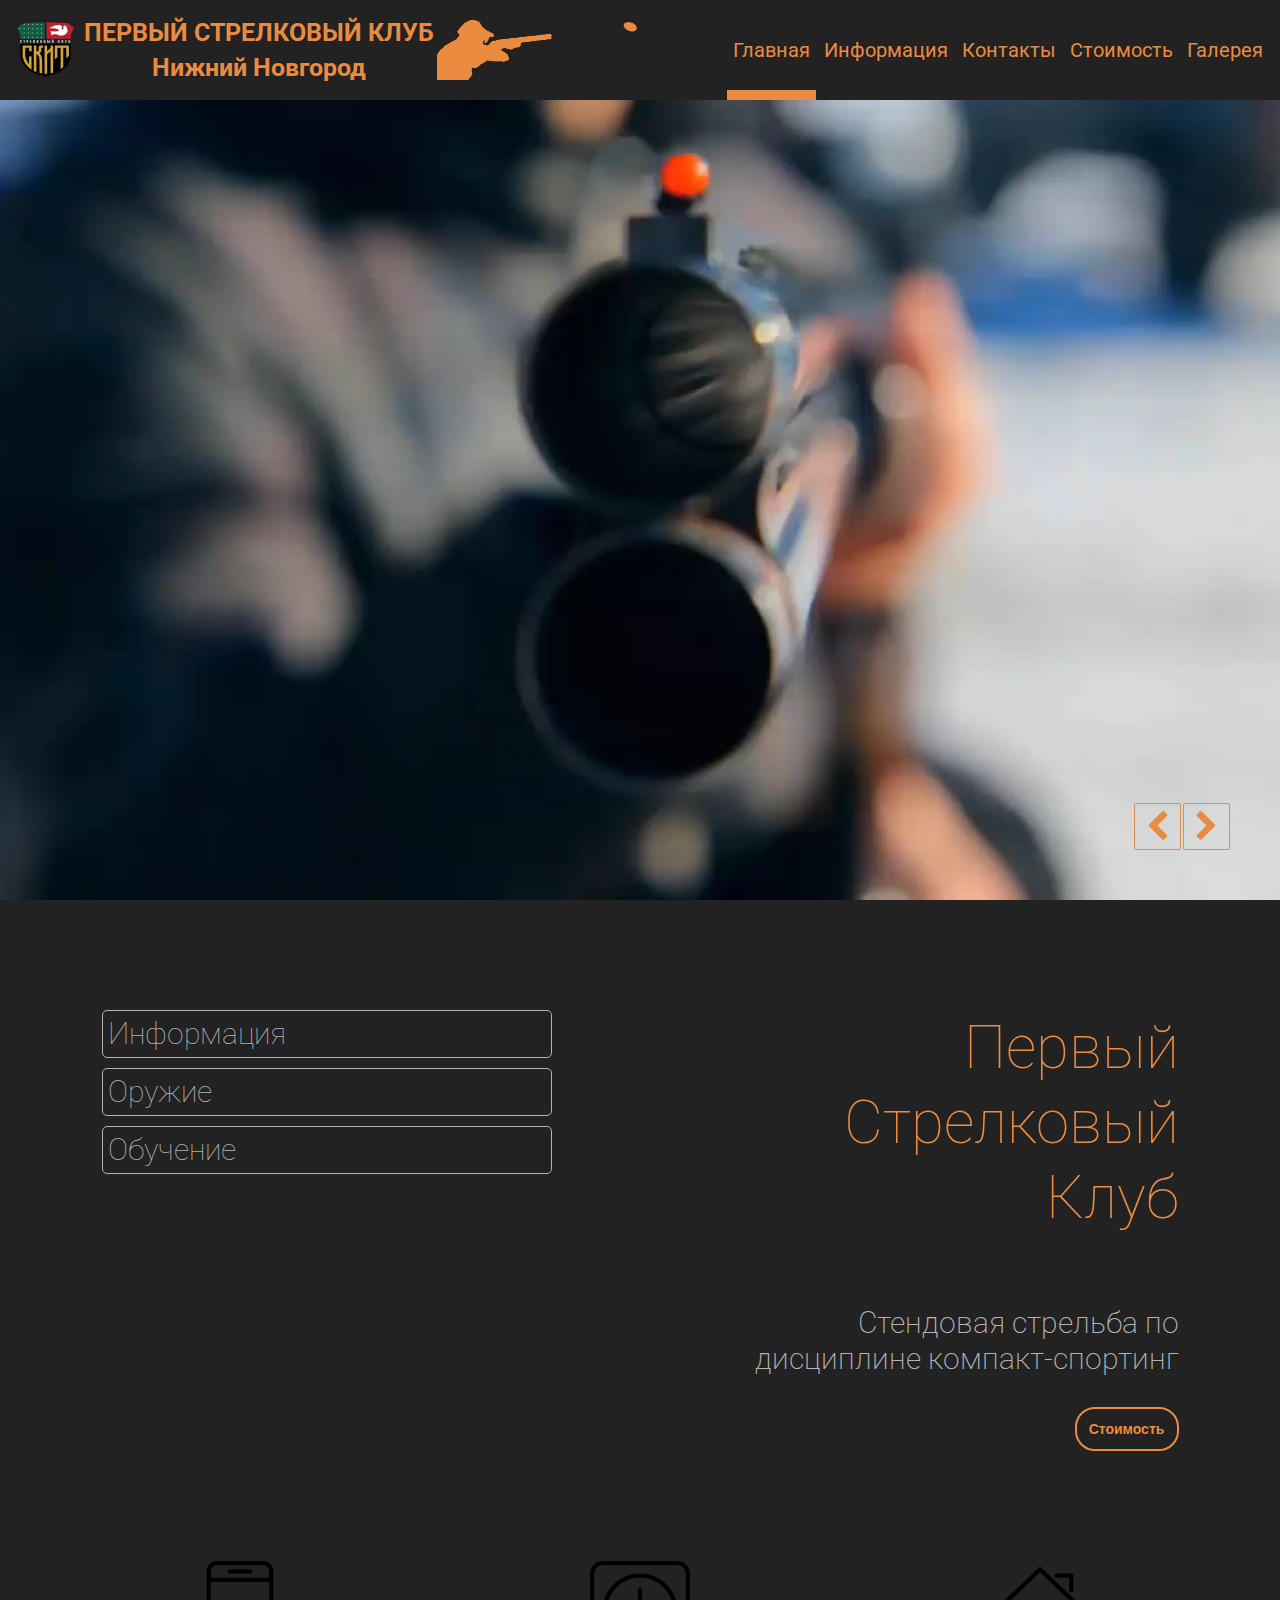
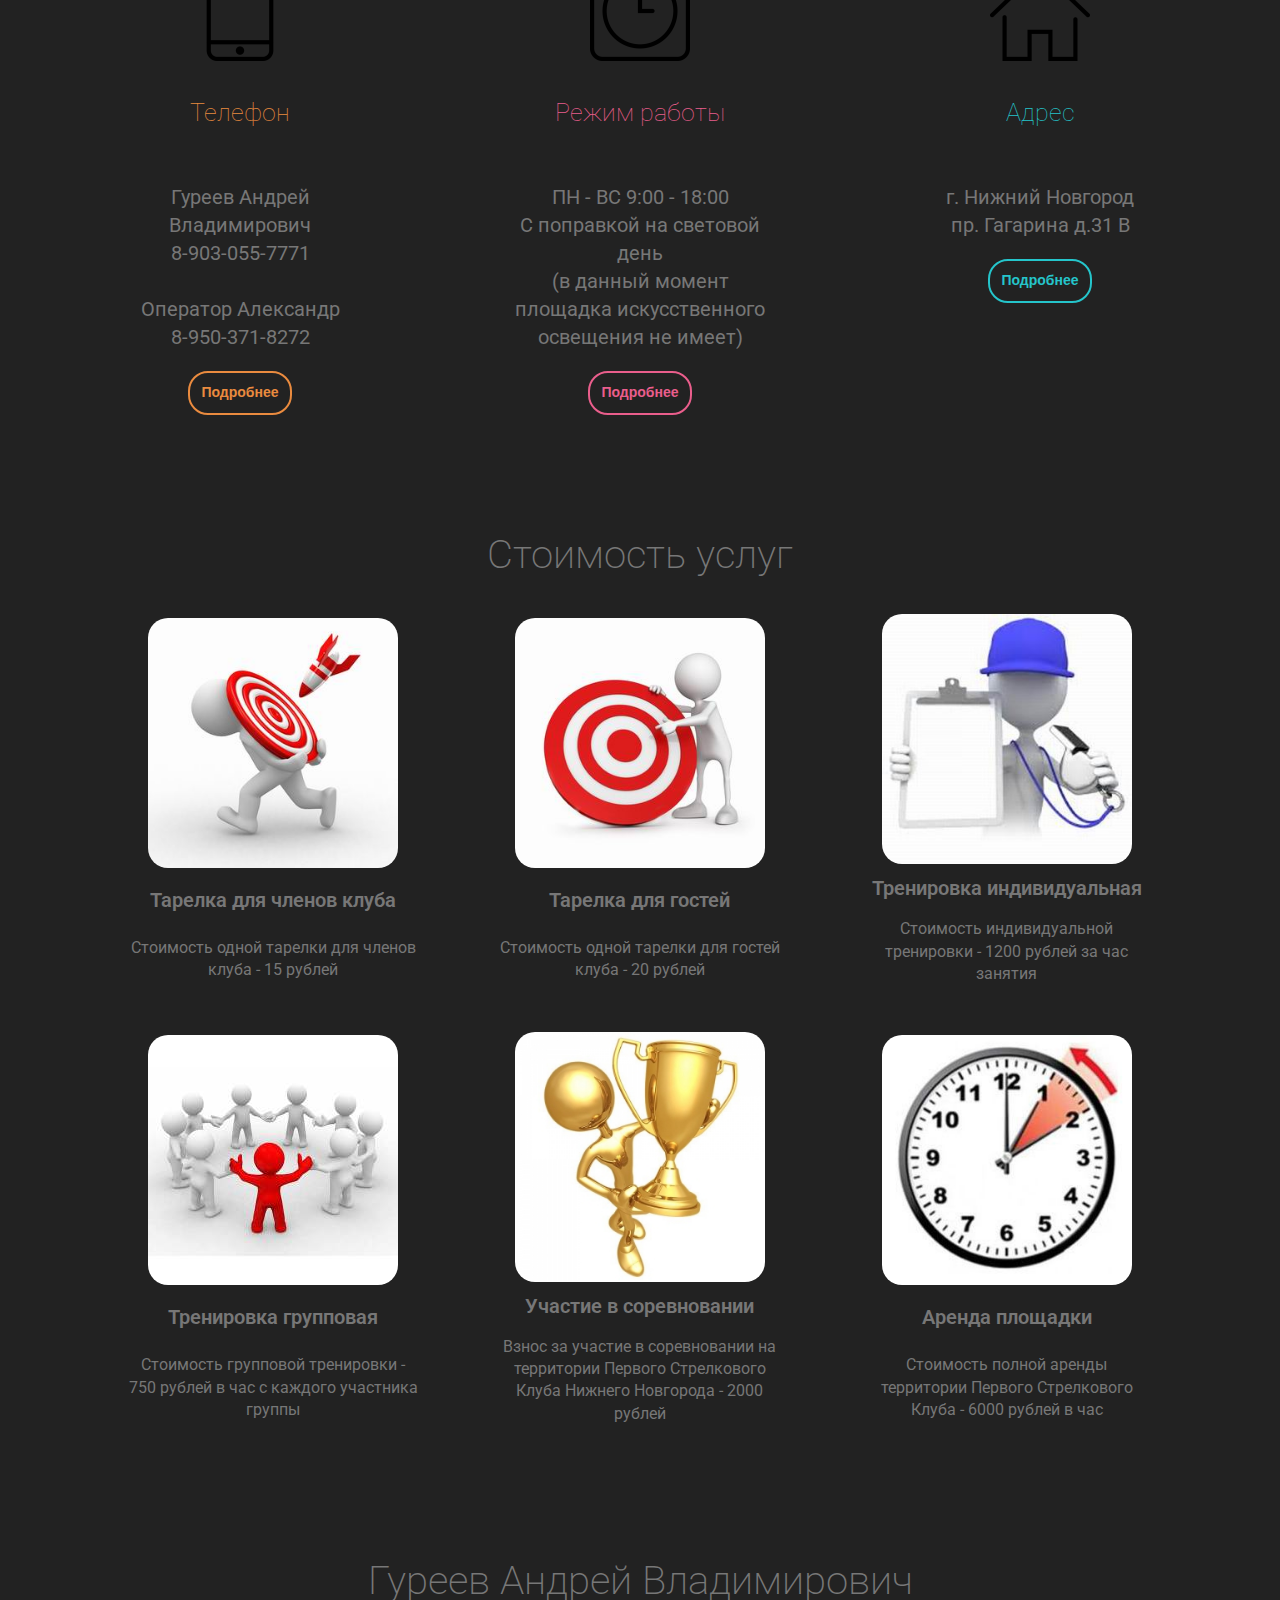
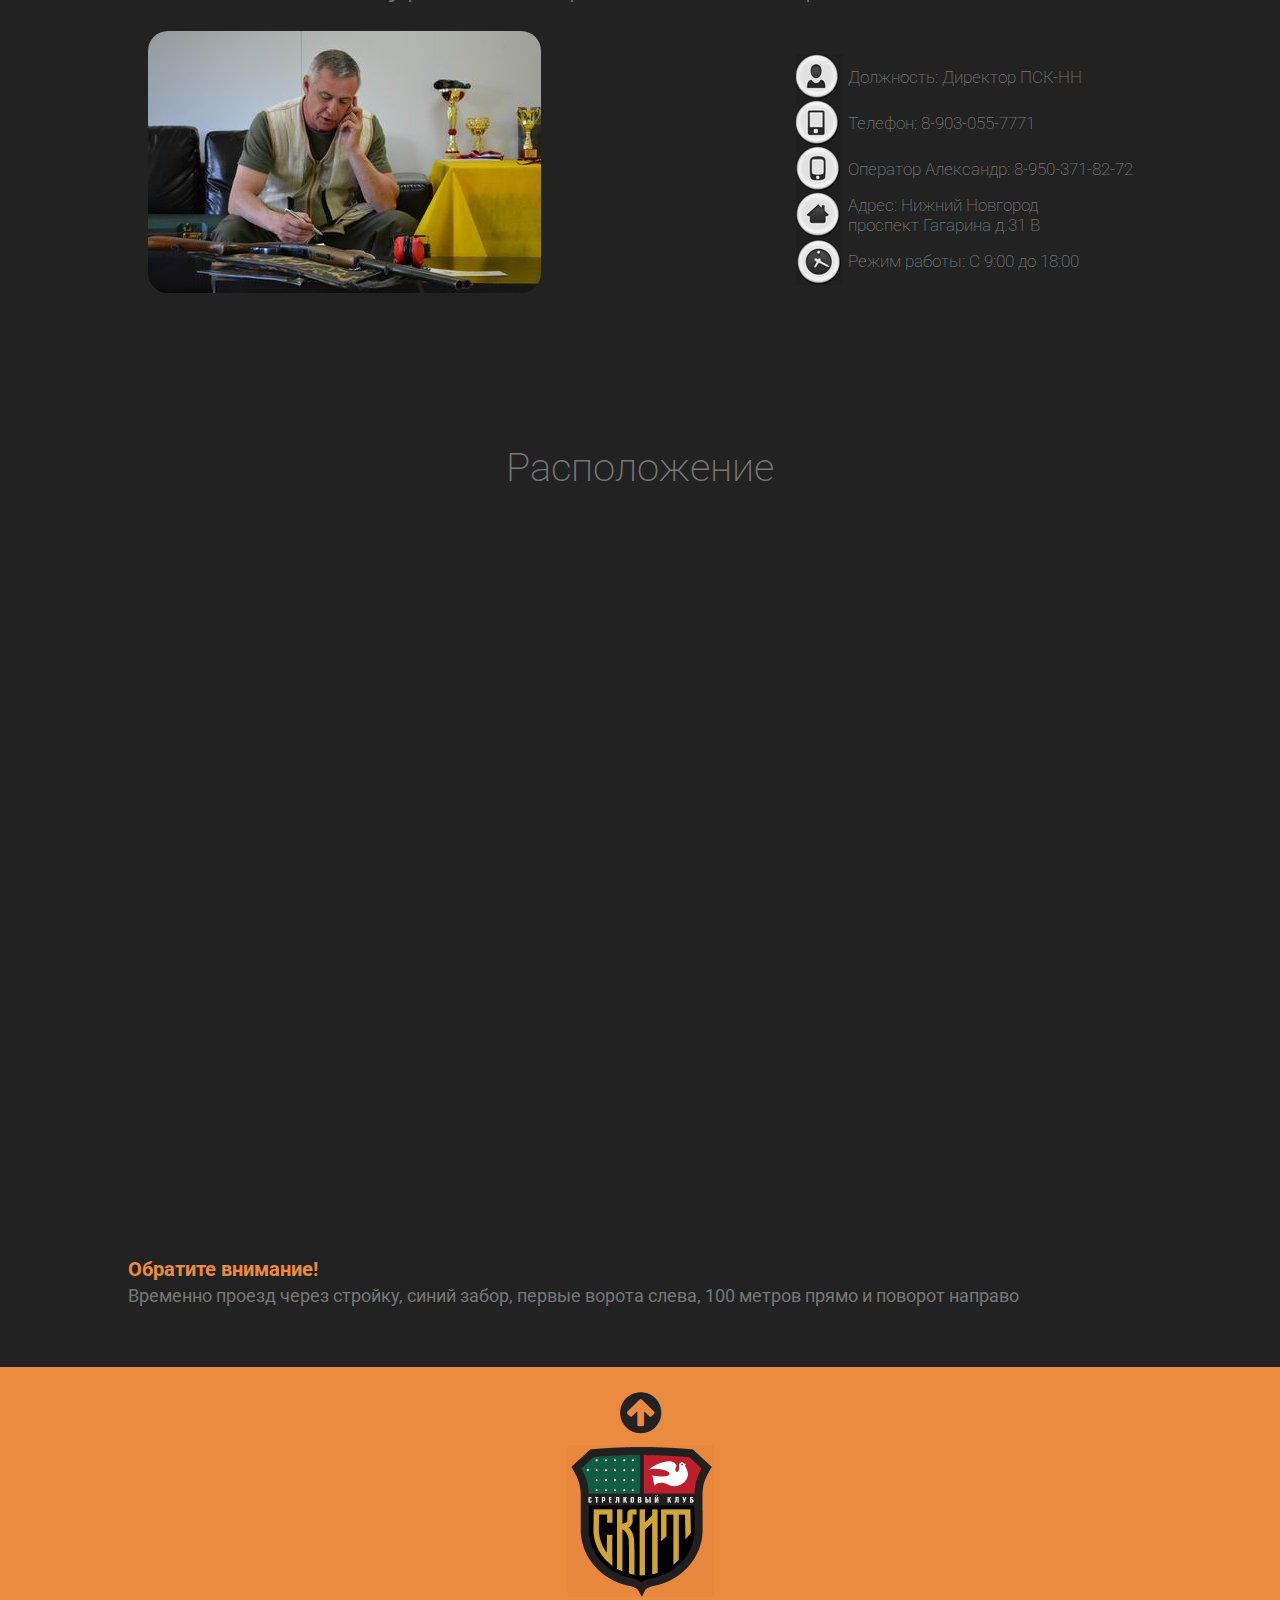
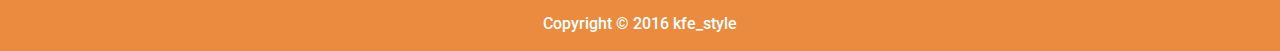
<file: index.html>
<!doctype html>
<html class="no-js" lang="">
    <head>
        <meta charset="utf-8">
        <meta http-equiv="x-ua-compatible" content="ie=edge">
        <title>Первый Стрелковый Клуб</title>
        <meta name="description" content="Первый Стрелковый Клуб Нижнего Новгорода в дисциплине компакт-спортинг">
        <meta name="viewport" content="width=device-width, initial-scale=1">
        <meta name="Keywords" content="стрелок, стрелковый, клуб, скит, нижний новгород, skeet, shoot, club, цены, price, компакт-спортинг">

        <link rel="apple-touch-icon" href="apple-icon-180x180.png">
        <link rel="icon" type="image/png" sizes="32x32" href="favicon-32x32.png">
        <!-- Place favicon.ico in the root directory -->

        <link rel="stylesheet" href="css/normalize-min.css">
        <link rel="stylesheet" href="css/main.css">
        <link href='https://fonts.googleapis.com/css?family=Roboto:400,100italic,300,300italic,700,500,400italic&subset=latin,cyrillic' rel='stylesheet' type='text/css'>
        <link rel="stylesheet" href="font-awesome/css/font-awesome.min.css">
        <script src="js/vendor/modernizr-2.8.3.min.js"></script>
<!--        <script src="http://ajax.googleapis.com/ajax/libs/jquery/1/jquery.min.js"></script>-->
    </head>
    <body>
        <!--[if lt IE 8]>
            <p class="browserupgrade">You are using an <strong>outdated</strong> browser. Please <a href="http://browsehappy.com/">upgrade your browser</a> to improve your experience.</p>
        <![endif]-->
        <div class="main-container">
            <div id="cont-left" class="main-container__left">
                <header class="header__container">
                    <div class="header__logo">
                        <a class="header__logo-logo" href="#"><img src="img/header/header-logo.png" width="70" height="65"></a>
                        <a class="header__logo-title" href="#">
                            <p class="header__logo-title-text">ПЕРВЫЙ СТРЕЛКОВЫЙ КЛУБ <br> Нижний Новгород</p>
                        </a>
                        <a class="header__logo-shooter" href="#"><img src="img/header/header-shhoter.png" width="115" height="60"></a>
                        <a class="header__logo-fire" href="#"><img src="img/header/header-fire.png" width="86" height="60"></a>
                    </div>
                    <nav class="header__navbar" id='menu'>
                        <a class="header__navbar-item header__navbar-item_active" href="#">
                        <i id="js-nav-button" class="fa fa-bars js-flip" aria-hidden="true"></i>
                        </a>
                        <a class="header__navbar-item header__navbar-item_active" href="#">Главная</a>
                        <a class="header__navbar-item" href="#information">Информация</a>
                        <a class="header__navbar-item" href="#contacts">Контакты</a>
                        <a class="header__navbar-item" href="#price">Стоимость</a>
                        <a class="header__navbar-item" href='' id='js-index-to-gallery'>Галерея</a>
                    </nav>
                </header>
                <div class="mainpage">
                    <div class="mainpage__slide">
						<video autoplay loop class="mainpage__slide-item  mainpage__slide-item-1 mainpage__slide-item_active js-slider-count" src="video/Video_MainPage.mp4" type="video/mp4">
						</video>
						<div class="mainpage__slide-item mainpage__slide-item-2 js-slider-count">
						</div>
						<div class="mainpage__slide-item mainpage__slide-item-3 js-slider-count"></div>
						<div class="mainpage__slide-item mainpage__slide-item-4 js-slider-count"></div>
						<div class="mainpage__slide-item mainpage__slide-item-5 js-slider-count"></div>
						<div class="mainpage__slide-item mainpage__slide-item-6 js-slider-count"></div>
<!--						<div class="mainpage__slide-item mainpage__slide-item_mobile"></div>-->
						<div class="mainpage__buttons">
							<div class="mainpage__buttons-container">
								<div class="mainpage__buttons-item js-previous">
									<i class="fa fa-chevron-left fa-2x" aria-hidden="true"></i>
								</div>
								<div class="mainpage__buttons-item js-next">
									<i class="fa fa-chevron-right fa-2x" aria-hidden="true"></i>
								</div>
							</div>

						</div>
                    </div>
                </div>
            </div>
            <div id="cont-right" class="main-container__right">
                <a class="main-container__right-item main-container__right-item_active" href="#">Главная</a>
                <a class="main-container__right-item" href="#information">Информация</a>
                <a class="main-container__right-item" href="#contacts">Контакты</a>
                <a class="main-container__right-item" href="#price">Стоимость</a>
                <a class="main-container__right-item" href="" id='js-index-to-gallery-right'>Галерея</a>
            </div>
        </div>

        <div class="line"></div>

        <section class="information" id="information">
            <div class="information__container">
            <div class="information__box">
                <h3 class="information__button" id="js-information-1">Информация</h3>
                <div class="information__wrapper">
                    <p class="information__wrapper-text">
                        <img class="information__wrapper-image" src="img/information/information-plate.png" width="160">
                        Площадка <b>Первого Стрелкового Клуба</b> оборудована 11 автоматическими метательными машинками, позволяющими настроить большое количество вариантов полетов мишеней.<br><br><span class="information__wrapper-text_warning">Внимание!</span> <b>Первый Спортивный Клуб</b> <span class="information__wrapper-text_warning">НЕ</span> предоставляет услуги по аренде оружия и продаже патронов.
                    </p>
                </div>
            </div>
            <div class="information__box">
                <h3 class="information__button" id="js-information-2">Оружие</h3>
                <div class="information__wrapper">
                    <p class="information__wrapper-text">
                        <img class="information__wrapper-image" src="img/information/information-patron.jpg" width="160">
                        Стрельба производится из гладкоствольного оружия:<br> - <b>Калибр</b> не более <b>12</b>;<br>- <b>Cпортивные патроны</b> с номером дроби не более <b>7.5</b>;<br> - <b>Навеска</b> дроби не более <b>28 грамм</b>;
                    </p>
                </div>
            </div>
            <div class="information__box">
                <h3 class="information__button" id="js-information-3">Обучение</h3>
                <div class="information__wrapper">
                    <p class="information__wrapper-text">
                        <img class="information__wrapper-image" src="img/information/information-learn.jpg" width="160">
                        Обучение стрельбе производится по двум программам:<br>- Спортивная стрельба;<br>- Повышение квалификации охотников;
                    </p>
                </div>
            </div>
            </div>
            <div id='price-information' class="information__header">
                <h1 class="information__name">Первый<br> Стрелковый<br> Клуб</h1>
                <p class="information__text">Cтендовая стрельба по<br> дисциплине компакт-спортинг</p>
                <a class="contacts__button contacts__button_orange" href="#price">Стоимость</a>

            </div>
        </section>

        <div class="line"></div>

        <section class="contacts" id="contacts">
            <div class="contacts__item" id='js-director-1'>
                <img class="contacts__image" src="img/contacts/contacts-tele.png" width="100" height="100">
                <h4 class="contacts__name contacts__name_orange">Телефон</h4>
                <p class="contacts__text">Гуреев Андрей Владимирович<br> 8-903-055-7771 <br><br>Оператор Александр<br> 8-950-371-8272</p>
                <a class="contacts__button contacts__button_orange" href="#director">Подробнее</a>
            </div>
            <div class="contacts__item" id='js-director-2'>
                <img class="contacts__image" src="img/contacts/contacts-timejob.png" width="100" height="100">
                <h4 class="contacts__name contacts__name_pink">Режим работы</h4>
                <p class="contacts__text">ПН - ВС   9:00 - 18:00<br> С поправкой на световой день<br> (в данный момент площадка искусственного освещения  не имеет)</p>
                <a class="contacts__button contacts__button_pink" href="#director">Подробнее</a>
            </div>
            <div class="contacts__item" id='js-map'>
                <img class="contacts__image" src="img/contacts/contacts-adress.png" width="100" height="100">
                <h4 class="contacts__name contacts__name_blue">Адрес</h4>
                <p class="contacts__text">г. Нижний Новгород<br> пр. Гагарина д.31 В</p>
                <a class="contacts__button contacts__button_blue" href="#map">Подробнее</a>
            </div>
        </section>

        <div class="line"></div>

        <section class="price" id="price">
            <h1 class="price__name">Стоимость услуг</h1>
            <div class="price__container">
                <div class="price__item">
                    <img class="price__item-image" src="img/price/price-plate-for-club.jpg" width="250" height="250">
                    <p class="price__item-title">Тарелка для членов клуба</p>
                    <p class="price__item-text">Стоимость одной тарелки для членов клуба - 15 рублей</p>
                </div>
                <div class="price__item">
                    <img class="price__item-image" src="img/price/price-plate.jpg" width="250" height="250">
                    <p class="price__item-title">Тарелка для гостей</p>
                    <p class="price__item-text">Стоимость одной тарелки для гостей клуба - 20 рублей</p>
                </div>
                <div class="price__item">
                    <img class="price__item-image" src="img/price/price-individual.jpg" width="250" height="250">
                    <p class="price__item-title">Тренировка индивидуальная</p>
                    <p class="price__item-text">Стоимость индивидуальной тренировки - 1200 рублей за час занятия</p>
                </div>
                <div class="price__item">
                    <img class="price__item-image" src="img/price/price-group.jpg" width="250" height="250">
                    <p class="price__item-title">Тренировка групповая</p>
                    <p class="price__item-text">Стоимость групповой тренировки - 750 рублей в час с каждого учаcтника группы</p>
                </div>
                <div class="price__item">
                    <img class="price__item-image" src="img/price/price-cup.jpg" width="250" height="250">
                    <p class="price__item-title">Участие в соревновании</p>
                    <p class="price__item-text">Взнос за участие в соревновании на территории Первого Стрелкового Клуба Нижнего Новгорода - 2000 рублей</p>
                </div>
                <div class="price__item">
                    <img class="price__item-image" src="img/price/price-rent.jpg" width="250" height="250">
                    <p class="price__item-title">Аренда площадки</p>
                    <p class="price__item-text">Стоимость полной аренды территории Первого Стрелкового Клуба - 6000 рублей в час</p>
                </div>
            </div>
        </section>

        <div class="line"></div>

        <section class="director" id="director">
            <h1 class="director__name">Гуреев Андрей Владимирович</h1>
            <div class="director__container">
                <img class="director__image" src="img/director/director-gureev.JPG">
                <div class="director__information">
                    <div class="director__information-item">
                        <div class="director__information-image-1"></div>
                        <p class="director__information-text">Должность: Директор ПСК-НН </p>
                    </div>
                    <div class="director__information-item">
                        <div class="director__information-image-2"></div>
                        <p class="director__information-text">Телефон: 8-903-055-7771</p>
                    </div>
                    <div class="director__information-item">
                        <div class="director__information-image-3"></div>
                        <p class="director__information-text">Оператор Александр: 8-950-371-82-72</p>
                    </div>
                    <div class="director__information-item">
                        <div class="director__information-image-4"></div>
                        <p class="director__information-text">Адрес: Нижний Новгород<br> проспект Гагарина д.31 В</p>
                    </div>
                    <div class="director__information-item">
                        <div class="director__information-image-5"></div>
                        <p class="director__information-text">Режим работы: С 9:00 до 18:00</p>
                    </div>
                </div>
            </div>

        </section>

        <div class="line"></div>

        <section class="map" id="map">
            <h1 class="map__name"> Расположение </h1>
            <map class="map__map">
                <script type="text/javascript" charset="utf-8" async src="https://api-maps.yandex.ru/services/constructor/1.0/js/?um=constructor%3Af43c8f4bf35355197bee37aec1b1765d84b305bed08f677b8107e02b89fa363a&amp;width=100%25&amp;height=700&amp;lang=ru_RU&amp;scroll=false&amp;apikey=4588f74b-0e6e-4d2b-aad8-8d097acf9d67"></script>
            </map>
            <p class="map__description"><span class="map__description_orange">Обратите внимание!</span><br>
                Временно проезд через стройку, синий забор, первые ворота слева, 100 метров прямо и поворот направо</p>
        </section>

        <footer class="footer">
          	<i id='footer-arrow-up' class="fa fa-arrow-circle-up fa-3x footer__up js-footer-up" aria-hidden="true"></i>
            <img class="footer__logo" src="img/footer/Logo-footer.png" width="147" height="152" alt="logo">
            <p class="footer__text">Copyright &copy; 2016 kfe_style</p>
        </footer>

        <script src="https://code.jquery.com/jquery-1.12.2.min.js"></script>
        <script>window.jQuery || document.write('<script src="js/vendor/jquery-1.12.2.min.js"><\/script>')</script>
        <script src="js/plugins.js"></script>
        <script src="js/main.js"></script>
    </body>
</html>
</file>
<file: css/main.css>
/*! HTML5 Boilerplate v5.3.0 | MIT License | https://html5boilerplate.com/ */

/*
 * What follows is the result of much research on cross-browser styling.
 * Credit left inline and big thanks to Nicolas Gallagher, Jonathan Neal,
 * Kroc Camen, and the H5BP dev community and team.
 */

/* ==========================================================================
   Base styles: opinionated defaults
   ========================================================================== */

html {
    color: #222;
	background: #222222;
    font-size: 1em;
    line-height: 1.4;
}

h1,
h2,
h3,
h4,
h5,
p {
    font-family: 'Roboto', sans-serif;
}

/*
 * Remove text-shadow in selection highlight:
 * https://twitter.com/miketaylr/status/12228805301
 *
 * These selection rule sets have to be separate.
 * Customize the background color to match your design.
 */

::-moz-selection {
    background: #b3d4fc;
    text-shadow: none;
}

::selection {
    background: #b3d4fc;
    text-shadow: none;
}

/*
 * A better looking default horizontal rule
 */

hr {
    display: block;
    height: 1px;
    border: 0;
    border-top: 1px solid #ccc;
    margin: 1em 0;
    padding: 0;
}

/*
 * Remove the gap between audio, canvas, iframes,
 * images, videos and the bottom of their containers:
 * https://github.com/h5bp/html5-boilerplate/issues/440
 */

audio,
canvas,
iframe,
img,
svg,
video {
    vertical-align: middle;
}

/*
 * Remove default fieldset styles.
 */

fieldset {
    border: 0;
    margin: 0;
    padding: 0;
}

/*
 * Allow only vertical resizing of textareas.
 */

textarea {
    resize: vertical;
}

/* ==========================================================================
   Browser Upgrade Prompt
   ========================================================================== */

.browserupgrade {
    margin: 0.2em 0;
    background: #ccc;
    color: #000;
    padding: 0.2em 0;
}

/* ==========================================================================
   Author's custom styles
   ========================================================================== */
.main-container {
    display: flex;
    width: 100%;
    height: 100vh;
/*    background: grey;*/
}

.main-container-gallery {
	display: flex;
	width: 100%;
}

.main-container__left {
    width: 100%;
/*    margin-left: -270px;*/
}

.left_flip-left {
    margin-left: -270px;
    transition: all 0.5s;
}

.left-flip-right {
    transition: all 0.5s;
    display: block !important;
}


.main-container__right {
	position: relative;
    box-sizing: border-box;
    display: none;
    width: 270px;
    background: #777777;
    height: 100vh;
    padding-top: 100px;
	z-index: 1000;
}

.main-container__right-gallery {
	height: auto;
}

.main-container__right-item {
    box-sizing: border-box;
    display: flex;
    align-items: center;
    width: 270px;
    height: 50px;
    padding-left: 20px;
    font-size: 23px;
    color: #ffffff;
    text-decoration: none;
}

.main-container__right-item:hover {
    color: #cccccc;
    background: #222222;
}

.main-container__right-item_active {
    background: #ea8b3f;
}



.header__container {
    display: -webkit-box;
    display: -webkit-flex;
    display: -ms-flexbox;
    display: flex;
    -webkit-box-pack: justify;
    -webkit-justify-content: space-between;
    -ms-flex-pack: justify;
    justify-content: space-between;
    -webkit-box-align: center;
    -webkit-align-items: center;
    -ms-flex-align: center;
    align-items: center;
    height: 100px;
    padding: 0 10px;
    background: #222222;
}

.header__logo {
    display: flex;
    align-items: center;
    justify-content: flex-start;
}

.header__logo-title {
    text-decoration: none;
}

.header__logo-title-text {
    width: 357px;
    font-size: 25px;
    color: #ea8b3f;
    font-weight: bold;
    padding: 0;
    margin: 0;
    text-align: center;
    font-family: 'Roboto', sans-serif;
}

.header__navbar {
    display: flex;
    width: 475px;
    justify-content: flex-end;
}

.header__navbar-item {
    box-sizing: border-box;
    display: flex;
    align-items: center;
    height: 100px;
    margin: 0 1px;
    padding:10px 6px;
    font-family: 'Roboto', sans-serif;
    font-size: 20px;
    text-decoration: none;
    color: #ea8b3f;
}

.header__navbar-item:first-child {
    display: none;
}

.header__navbar-item_active {
    padding-bottom: 0px;
    border-bottom: 10px solid #ea8b3f;
}

.header__navbar-item:hover {
    color: #ffffff;
    padding-bottom: 0px;
    border-bottom: 10px solid #ea8b3f;
}

.fa-bars {
    color: #ea8b3f;
    font-size: 30px;
}

.mainpage {
    box-sizing: border-box;
    width: 100%;
    height: 100vh;
    margin-top: -100px;
    padding-top: 100px;
}

.mainpage__slide {
	display: block;
    position: relative;
    box-sizing: border-box;
    width: 100%;
	height: 100%;
	background: #222222;
    background-position: 50%;
    background-size: cover;
    z-index: 10;
}

.mainpage__slide-item {
	display: block;
	position: absolute;
	top: 0;
	left: 0;
	width: 100%;
	min-height: 100%;
	object-fit: cover;
/*	max-height: 101%;*/
	z-index: 1;
	object-fit: cover;
	opacity: 0;
	transition: opacity 2s;
}

.mainpage__slide-item_active {
	opacity: 1;
	transition: opacity 2s;
}

.mainpage__slide-item_active_none {
	display: none;
}



.mainpage__slide-item-1 {
	background: #222222;
	background-size: cover;
}

.mainpage__slide-item-2 {
	background: url(../img/mainpage/Main_Slide_Show2.jpg) no-repeat 50% 50%;
	background-size: cover;
}

.mainpage__slide-item-3 {
	background: url(../img/mainpage/Main_Slide_Show3.jpg) no-repeat 50% 50%;
	background-size: cover;
}

.mainpage__slide-item-4 {
	background: url(../img/mainpage/Main_Slide_Show4.jpg) no-repeat 50% 50%;
	background-size: cover;
}

.mainpage__slide-item-5 {
	background: url(../img/mainpage/Main_Slide_Show5.jpeg) no-repeat 50% 50%;
	background-size: cover;
}

.mainpage__slide-item-6 {
	background: url(../img/mainpage/Main_Slide_Show6.jpg) no-repeat 50% 50%;
	background-size: cover;
}

.mainpage__slide-item-text {
	position: relative;
	display: flex;
	width: 50%;
	height: 70vh;
	justify-content: flex-start;
	align-items: flex-end;
	color: #ffffff;
	padding-left: 50px;
}

.mainpage__buttons {
	display: flex;
	position: absolute;
	top: 0;
	left: 0;
	width: 100%;
	height: 100%;
	justify-content: flex-end;
	align-items: flex-end;
	padding: 50px;
	z-index: 100000;
	box-sizing: border-box;
}

.mainpage__buttons-container {
	display: flex;

}

.mainpage__buttons-item {
	width: 45px;
	height: 45px;
	border: 1px solid #ea8b3f;
	border-radius: 2px;
	display: flex;
	justify-content: center;
	align-items: center;
	margin-left: 2px;
	color: #ea8b3f;
	cursor: pointer;
}

.mainpage__buttons-item:hover {
	background-color: #ea8b3f;
	color: white;
	transition: all 0.5s;
}

.mainpage__slide_lock {
    min-width: 100%;
    position: absolute;
    left: 0;
    top: 0;
    z-index: 99;
    background-color: transparent;
}

.mainpage__slide-item_mobile {
	background: url('../img/mainpage/Main_Mobile.jpg') no-repeat 50% 50%;
	background-size: cover;
	display: none;
}

.contacts {
    width: 100%;
    display: flex;
    flex-wrap: wrap;
    justify-content: space-around;
    background: #222222;
    padding: 0 40px;
    padding-bottom: 40px;
    box-sizing: border-box;
}

.contacts__item {
    display: flex;
    flex-direction: column;
    justify-content: flex-start;
    align-items: center;
    width: 250px;
    margin-top: 40px;
}

.contacts__name {
    font-size: 25px;
    color: white;
    font-weight: 100;
}

.contacts__text {
    font-size: 20px;
    color: #777777;
    text-align: center;
}

.contacts__name_orange {
    color: #ea8b3f;
}

.contacts__name_pink {
    color: #ea5e8c;
}

.contacts__name_blue {
    color: #25c5cb;
}

.contacts__button {
    display: flex;
    justify-content: center;
    align-items: center;
    width: 100px;
    height: 40px;
    border: 2px solid white;
    border-radius: 20px;
    text-decoration: none;
    color: white;
    font-size: 14px;
    font-weight: bold;
}

.contacts__button_orange {
    color: #ea8b3f;
    border-color: #ea8b3f;
}

.contacts__button_pink {
    color: #ea5e8c;
    border-color: #ea5e8c;
}

.contacts__button_blue {
    color: #25c5cb;
    border-color: #25c5cb;
}

.contacts__button_orange:hover {
    width: 120px;
    color: white;
    background: #ea8b3f;
    transition: all 0.5s;
}

.contacts__button_pink:hover {
    width: 120px;
    color: white;
    background: #ea5e8c;
    transition: all 0.5s;
}

.contacts__button_blue:hover {
    width: 120px;
    color: white;
    background: #25c5cb;
    transition: all 0.5s;
}


.price {
    width: 100%;
    display: flex;
    flex-direction: column;
    justify-content: space-around;
    align-items: center;
    color: #777777;
    background: #222222;
}

.price__name {
    font-size: 40px;
    font-weight: 200;
    line-height: 46px;
    color: #777777;
}

.price__container {
    display: flex;
    flex-wrap: wrap;
    justify-content: space-around;
    max-width: 1100px;
}

.price__item {
    box-sizing: border-box;
    width: 290px;
    display: -webkit-box;
    display: -webkit-flex;
    display: -ms-flexbox;
    display: flex;
    -webkit-box-orient: vertical;
    -webkit-box-direction: normal;
    -webkit-flex-direction: column;
    -ms-flex-direction: column;
    flex-direction: column;
    -webkit-justify-content: space-around;
    -ms-flex-pack: distribute;
    justify-content: space-around;
    -webkit-box-align: center;
    -webkit-align-items: center;
    -ms-flex-align: center;
    align-items: center;
    padding-top: 10px;
    border-radius: 5px;
    margin: 0 20px;
    margin-bottom: 20px;
}

.price__item-image {
    display: block;
    border-radius: 20px;
}

.price__item-title {
    font-size: 20px;
    font-weight: 600;
    text-align: center;
    margin: 0;
    margin-top: 10px;
}

.price__item-text {
    font-size: 16px;
    text-align: center;
}

.information {
	position: relative;
    display: -webkit-box;
    display: -webkit-flex;
    display: -ms-flexbox;
    display: flex;
    -webkit-justify-content: space-around;
    -ms-flex-pack: distribute;
    justify-content: space-around;
    -webkit-flex-wrap: wrap;
    -ms-flex-wrap: wrap;
    flex-wrap: wrap;
    width: 100%;
    background: #222222;
    padding: 20px 0;
    box-sizing: border-box;
	z-index: 10000;
}

.information__header {
    display: -webkit-box;
    display: -webkit-flex;
    display: -ms-flexbox;
    display: flex;
    -webkit-box-orient: vertical;
    -webkit-box-direction: normal;
    -webkit-flex-direction: column;
    -ms-flex-direction: column;
    flex-direction: column;
    -webkit-box-align: end;
    -webkit-align-items: flex-end;
    -ms-flex-align: end;
    align-items: flex-end;
    -webkit-box-ordinal-group: 6;
    -webkit-order: 5;
    -ms-flex-order: 5;
    order: 5;
}

.information__name {
    font-size: 60px;
    line-height: 75px;
    font-weight: 100;
    color: #ea8b3f;
    text-align: right;
}

.information__text {
    font-size: 30px;
    line-height: 36px;
    color: #b3b3b3;
    font-weight: 200;
    text-align: right;
}

.information__container {
    -webkit-box-align: center;
    -webkit-align-items: center;
    -ms-flex-align: center;
    -ms-grid-row-align: center;
    align-items: center;
    padding-top: 40px;
}

.information__box {
    width: 450px;
    margin-bottom: 10px;
}

.information__button {
    box-sizing: border-box;
    display: -webkit-box;
    display: -webkit-flex;
    display: -ms-flexbox;
    display: flex;
    -webkit-box-align: center;
    -webkit-align-items: center;
    -ms-flex-align: center;
    align-items: center;
    color: #b3b3b3;;
    font-size: 30px;
    line-height: 36px;
    font-weight: 100;
    padding: 5px;
    border: 1px solid #b3b3b3;
    border-radius: 5px;
    width: 100%;
    min-width: 270px;
    cursor: pointer;
    margin: 0;

}

.information__wrapper {
    display: none;
    float: left;
    width: 100%;
    -webkit-transition: display 2s;
    transition: display 2s;
}

.information__wrapper_visible {
    display: inline-block;
     -webkit-transition: display 2s;
    transition: display 2s;
}

.information__wrapper-image {
    float: left;
    padding-right: 10px;
}

.information__wrapper-text {
    display: inline-block;
    float: left;
    font-size: 20px;
    font-weight: 100;
    color: #777777;
}

.information__wrapper-text_warning {
    color: #ea8b3f;
    font-weight: bold;
}

.director {
    width: 100%;
    padding: 20px;
    display: -webkit-box;
    display: -webkit-flex;
    display: -ms-flexbox;
    display: flex;
    -webkit-box-orient: vertical;
    -webkit-box-direction: normal;
    -webkit-flex-direction: column;
    -ms-flex-direction: column;
    flex-direction: column;
    -webkit-box-align: center;
    -webkit-align-items: center;
    -ms-flex-align: center;
    align-items: center;
    box-sizing: border-box;
    background: #222222;
}

.director__container {
    display: -webkit-box;
    display: -webkit-flex;
    display: -ms-flexbox;
    display: flex;
    -webkit-justify-content: space-around;
    -ms-flex-pack: distribute;
    justify-content: space-around;
    width: 100%;
    -webkit-flex-wrap: wrap;
    -ms-flex-wrap: wrap;
    flex-wrap: wrap;
}

.director__image {
    border-radius: 20px;
    margin-bottom: 15px;
}

.director__name {
    font-size: 40px;
    font-weight: 200;
    line-height: 46px;
    color: #777777;

}

.director__information {
    -webkit-align-self: center;
    -ms-flex-item-align: center;
    align-self: center;
}

.director__information-item {
    display: -webkit-box;
    display: -webkit-flex;
    display: -ms-flexbox;
    display: flex;
    -webkit-box-pack: start;
    -webkit-justify-content: flex-start;
    -ms-flex-pack: start;
    justify-content: flex-start;
    -webkit-box-align: center;
    -webkit-align-items: center;
    -ms-flex-align: center;
    align-items: center;
    height: 46px;
}

.director__information-image-1 {
    width: 47px;
    height: 47px;
    background: url('../img/director/director-sprite-optimize.png') no-repeat;
    background-position: -604px -5px;
    margin-right: 5px;
}

.director__information-image-2 {
    width: 47px;
    height: 47px;
    background: url('../img/director/director-sprite-optimize.png') no-repeat;
    background-position: -10px -132px;
    margin-right: 5px;
}

.director__information-image-3 {
    width: 47px;
    height: 47px;
    background: url('../img/director/director-sprite-optimize.png') no-repeat;
    background-position: -75px -132px;
    margin-right: 5px;
}

.director__information-image-4 {
    width: 47px;
    height: 47px;
    background: url('../img/director/director-sprite-optimize.png') no-repeat;
    background-position: -273px -132px;
    margin-right: 5px;
}

.director__information-image-5 {
    width: 47px;
    height: 47px;
    background: url('../img/director/director-sprite-optimize.png') no-repeat;
    background-position: -206px -321px;
    margin-right: 5px;
}

.director__information-text {
    display: -webkit-box;
    display: -webkit-flex;
    display: -ms-flexbox;
    display: flex;
    font-size: 17px;
    line-height: 20px;
    font-weight: 200;
    color: #777777;
}

.map {
    width: 100%;
    display: -webkit-box;
    display: -webkit-flex;
    display: -ms-flexbox;
    display: flex;
    -webkit-box-orient: vertical;
    -webkit-box-direction: normal;
    -webkit-flex-direction: column;
    -ms-flex-direction: column;
    flex-direction: column;
    -webkit-justify-content: space-around;
    -ms-flex-pack: distribute;
    justify-content: space-around;
    -webkit-box-align: center;
    -webkit-align-items: center;
    -ms-flex-align: center;
    align-items: center;
    background: #222222;
    padding: 40px;
    box-sizing: border-box;
}

.map__name {
    font-size: 40px;
    font-weight: 200;
    line-height: 46px;
    color: #777777;
}

.map__map {
    width: 80vw;
    height: 700px;
    cursor: url("https://api-maps.yandex.ru/2.1.38/./build/release//images/util_cursor_stor…aps.yandex.ru/2.1.38/./build/release//images/util_cursor_storage_grab.cur"), move;
    margin-bottom: 20px;
}

.map__description {
    width: 80vw;
    font-size: 18px;
    color: #777777;
}

.map__description_orange {
    color: #ea8b3f;
    font-weight: bold;
    font-size: 20px;
}

.map__description_pink {
    color: #ea5e8c;
}

.line {
    width: 100%;
    height: 50px;
    background: #222222;
}

.footer {
    display: -webkit-box;
    display: -webkit-flex;
    display: -ms-flexbox;
    display: flex;
    -webkit-box-orient: vertical;
    -webkit-box-direction: normal;
    -webkit-flex-direction: column;
    -ms-flex-direction: column;
    flex-direction: column;
    -webkit-box-pack: center;
    -webkit-justify-content: center;
    -ms-flex-pack: center;
    justify-content: center;
    -webkit-box-align: center;
    -webkit-align-items: center;
    -ms-flex-align: center;
    align-items: center;
    width: 100%;
    padding-top: 20px;
    background: #ea8b3f;
}

.footer__text {
    text-align: 16px;
    color: azure;
    font-weight: 500;
}

.footer__up {
	box-sizing: border-box;
	padding: 2px;
	display: flex;
	justify-content: center;
	align-items: center;
	cursor: pointer;
	font-size: 36px;
	line-height: 40px;
	width: 45px;
	height: 48px;
	margin-bottom: 10px;
}

.footer__up:hover {
	transform: translateY(2px);
	transition: transform 0.5s;
}

/*
@media all and (max-width: 1300px) {
	.mainpage__slide-item {
		width: 100%;
		min-width: 90vw;
		overflow: hidden;

	}
}
*/


@media all and (max-width: 1183px) {
    .header__logo {
        width: 550px;
    }
    .header__logo-fire {
        display: none;
    }
}

@media all and (max-width: 1100px) {
    .header__logo {
        width: 430px;
    }
    .header__logo-fire {
        display: none;
    }
    .header__logo-shooter {
        display: none;
    }
}

@media all and (max-width: 990px) {
    .header__logo {
        width: 430px;
    }

    .header__logo-shooter {
        display: none;
    }

    .header__navbar-item {
        display: none;
    }
    .header__navbar-item:first-child {
        display: -webkit-box;
        display: -webkit-flex;
        display: -ms-flexbox;
        display: flex;
        font-size: 35px;
        border: 0;
        padding-right: 30px;
    }

}



@media all and (max-width:890px) {
    .information__container {
        order: 1;
    }

    .information__header {
        order: 0;
        margin-bottom: 30px;
    }
    .information__container {
        padding-top: 0;
    }

}

@media all and (max-width: 768px) {
	.mainpage__slide-item_video {
		display: none;
	}

	.mainpage__slide-item_mobile {
		display: block;
	}
}

@media all and (max-width:550px) {
    .line {
        display: none;
    }
    .header__logo-title-text {
        width: 250px;
        font-size: 16px;
}

@media all and (max-width:470px) {
    .header__logo-logo {
        display: none;
    }

    .header__navbar-item:first-child {
        display: -webkit-box;
        display: -webkit-flex;
        display: -ms-flexbox;
        display: flex;
        font-size: 25px;
        border: 0;
        padding-right: 30px;
    }

    .information__box {
        width: 300px;
    }

    .information__header {
        align-items: center;
    }

    .information__name {
        font-size: 45px;
        line-height: 54px;
        text-align: center;
    }
    .information__text {
        font-size: 30px;
        line-height: 38px;
        text-align: center;
    }

    .director__image {
        width: 300px;
        height: 200px;
    }
}

   /* ==========================================================================
   Helper classes
   ========================================================================== */

/*
 * Hide visually and from screen readers
 */

.hidden {
    display: none !important;
}

/*
 * Hide only visually, but have it available for screen readers:
 * http://snook.ca/archives/html_and_css/hiding-content-for-accessibility
 */

.visuallyhidden {
    border: 0;
    clip: rect(0 0 0 0);
    height: 1px;
    margin: -1px;
    overflow: hidden;
    padding: 0;
    position: absolute;
    width: 1px;
}

/*
 * Extends the .visuallyhidden class to allow the element
 * to be focusable when navigated to via the keyboard:
 * https://www.drupal.org/node/897638
 */

.visuallyhidden.focusable:active,
.visuallyhidden.focusable:focus {
    clip: auto;
    height: auto;
    margin: 0;
    overflow: visible;
    position: static;
    width: auto;
}

/*
 * Hide visually and from screen readers, but maintain layout
 */

.invisible {
    visibility: hidden;
}

/*
 * Clearfix: contain floats
 *
 * For modern browsers
 * 1. The space content is one way to avoid an Opera bug when the
 *    `contenteditable` attribute is included anywhere else in the document.
 *    Otherwise it causes space to appear at the top and bottom of elements
 *    that receive the `clearfix` class.
 * 2. The use of `table` rather than `block` is only necessary if using
 *    `:before` to contain the top-margins of child elements.
 */

.clearfix:before,
.clearfix:after {
    content: " "; /* 1 */
    display: table; /* 2 */
}

.clearfix:after {
    clear: both;
}

/* ==========================================================================
   EXAMPLE Media Queries for Responsive Design.
   These examples override the primary ('mobile first') styles.
   Modify as content requires.
   ========================================================================== */

@media only screen and (min-width: 35em) {
    /* Style adjustments for viewports that meet the condition */
}

@media print,
       (-webkit-min-device-pixel-ratio: 1.25),
       (min-resolution: 1.25dppx),
       (min-resolution: 120dpi) {
    /* Style adjustments for high resolution devices */
}

/* ==========================================================================
   Print styles.
   Inlined to avoid the additional HTTP request:
   http://www.phpied.com/delay-loading-your-print-css/
   ========================================================================== */

@media print {
    *,
    *:before,
    *:after,
    *:first-letter,
    *:first-line {
        background: transparent !important;
        color: #000 !important; /* Black prints faster:
                                   http://www.sanbeiji.com/archives/953 */
        box-shadow: none !important;
        text-shadow: none !important;
    }

    a,
    a:visited {
        text-decoration: underline;
    }

    a[href]:after {
        content: " (" attr(href) ")";
    }

    abbr[title]:after {
        content: " (" attr(title) ")";
    }

    /*
     * Don't show links that are fragment identifiers,
     * or use the `javascript:` pseudo protocol
     */

    a[href^="#"]:after,
    a[href^="javascript:"]:after {
        content: "";
    }

    pre,
    blockquote {
        border: 1px solid #999;
        page-break-inside: avoid;
    }

    /*
     * Printing Tables:
     * http://css-discuss.incutio.com/wiki/Printing_Tables
     */

    thead {
        display: table-header-group;
    }

    tr,
    img {
        page-break-inside: avoid;
    }

    img {
        max-width: 100% !important;
    }

    p,
    h2,
    h3 {
        orphans: 3;
        widows: 3;
    }

    h2,
    h3 {
        page-break-after: avoid;
    }
}
</file>
